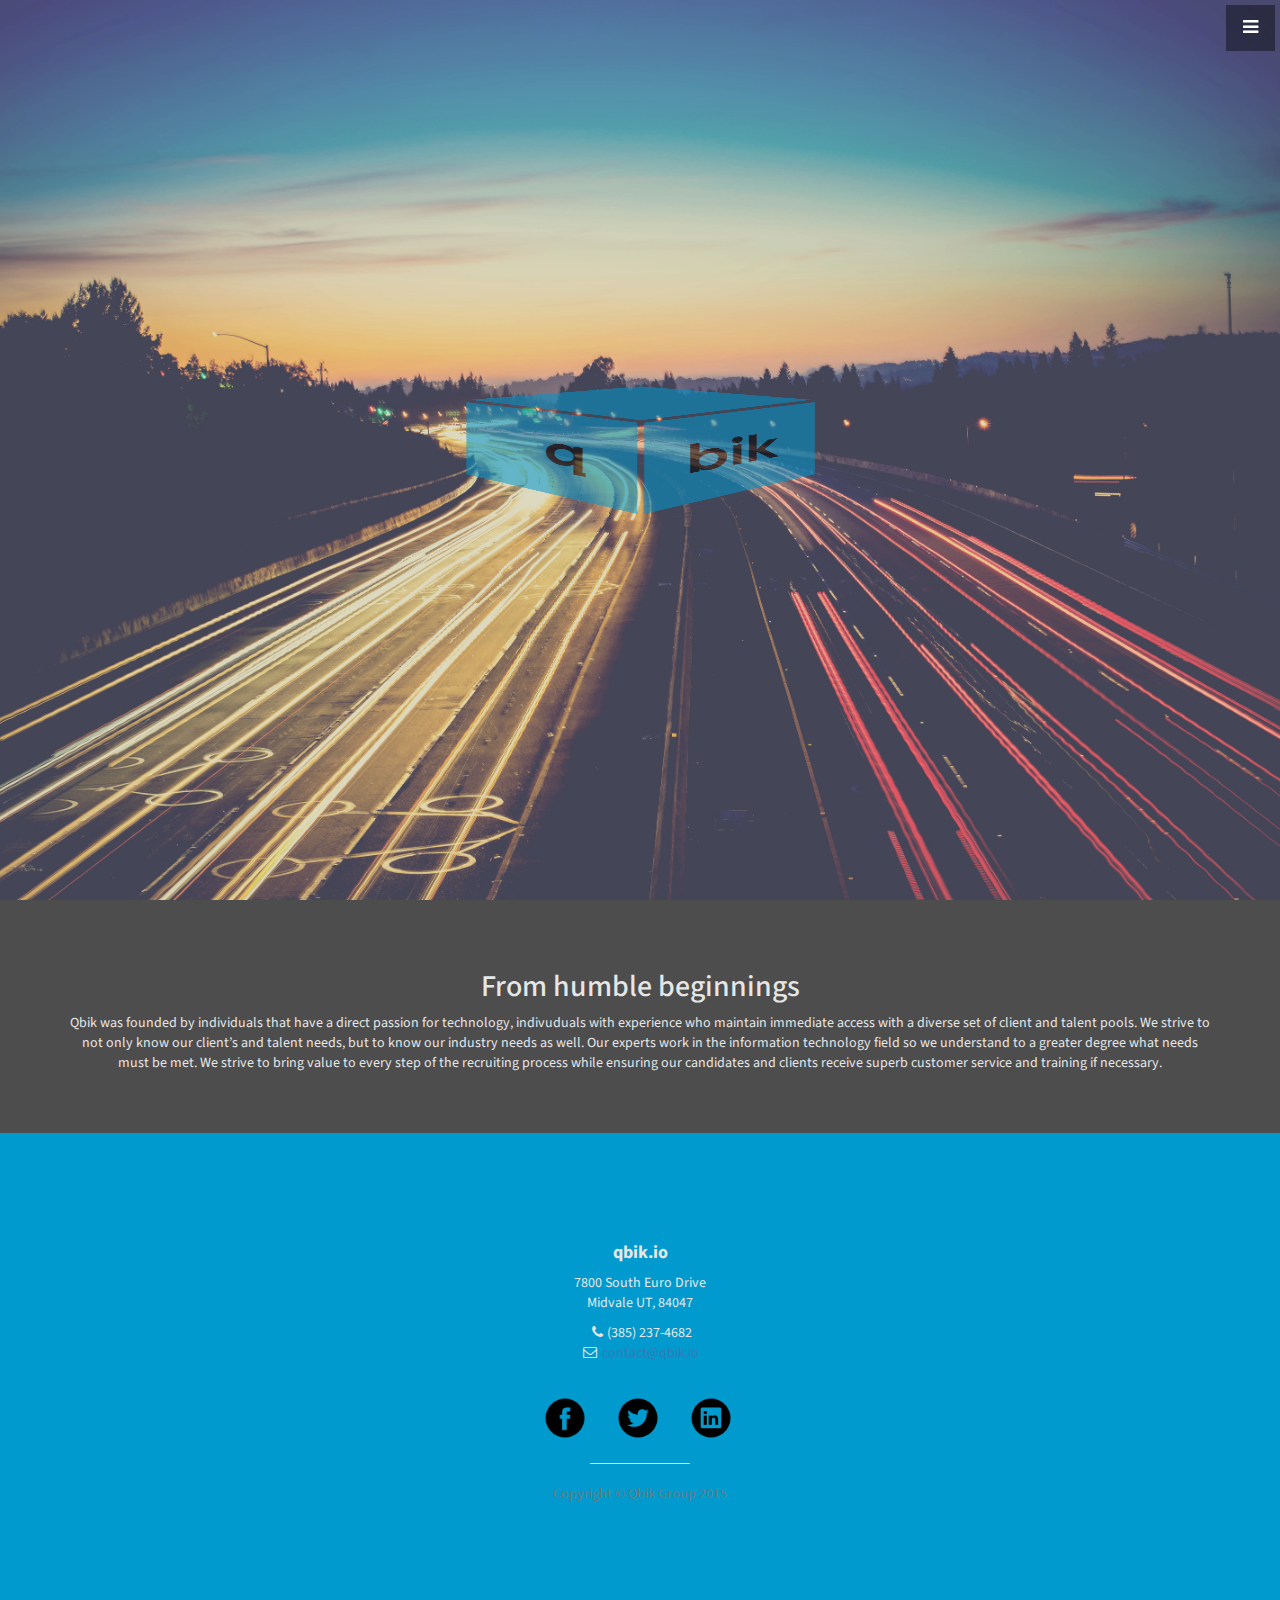
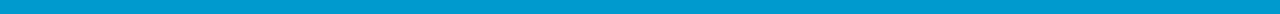
<file: about.html>
<!DOCTYPE html>
<html lang="en">

<head>

    <meta charset="utf-8">
    <meta http-equiv="X-UA-Compatible" content="IE=edge">
    <meta name="viewport" content="width=device-width, initial-scale=1">
    <meta name="description" content="">
    <meta name="author" content="">
    <meta name="google-site-verification" content="pDyK1uDgTT6FEwlS7EU8xcgCTHcCN7s4ZdsWsCnKxTA" />
    <meta name="viewport" content="width=device-width, initial-scale=1, maximum-scale=1, user-scalable=0"/> <!--320-->

    <link rel="icon" type="image/png" href="img/QBIKFINL-01.png">
    <title>qbik | About</title>

    <!-- Bootstrap Core CSS -->
    <link href="css/bootstrap.min.css" rel="stylesheet">

    <!-- Custom CSS -->
    <link href="css/stylish-portfolio.css" rel="stylesheet">

    <!-- Custom Fonts -->
    <link href="font-awesome/css/font-awesome.min.css" rel="stylesheet" type="text/css">
    <link href="http://fonts.googleapis.com/css?family=Source+Sans+Pro:300,400,700,300italic,400italic,700italic" rel="stylesheet" type="text/css">

    <!-- HTML5 Shim and Respond.js IE8 support of HTML5 elements and media queries -->
    <!-- WARNING: Respond.js doesn't work if you view the page via file:// -->
    <!--[if lt IE 9]>
    <script src="https://oss.maxcdn.com/libs/html5shiv/3.7.0/html5shiv.js"></script>
    <script src="https://oss.maxcdn.com/libs/respond.js/1.4.2/respond.min.js"></script>
    <![endif]-->

</head>

<body>

<!-- Navigation -->
<a id="menu-toggle" href="#" class="btn btn-dark btn-lg toggle"><i class="fa fa-bars"></i></a>
<nav id="sidebar-wrapper">
    <ul class="sidebar-nav">
        <a id="menu-close" href="#" class="btn btn-light btn-lg pull-right toggle"><i class="fa fa-times"></i></a>
        <li class="sidebar-brand">
            <a href="#top"  onclick = $("#menu-close").click(); >qbik | About</a>
        </li>
        <li>
            <a href="index.html" onclick = $("#menu-close").click(); >Home</a>
        </li>
        <li>
            <a href="#top" onclick = $("#menu-close").click(); >About</a>
        </li>
        <!--<li>-->
            <!--<a href="#services" onclick = $("#menu-close").click(); >Services</a>-->
        <!--</li>-->
        <!--<li>-->
            <!--<a href="#portfolio" onclick = $("#menu-close").click(); >Portfolio</a>-->
        <!--</li>-->
        <li>
            <a href="contact.html" onclick = $("#menu-close").click(); >Contact</a>
        </li>
    </ul>
</nav>

<!-- Header -->
<header id="top" class="about-header">
    <div class="text-vertical-center">
        <!--<h1>qbik Technology Group </h1>-->
        <img class="main-logo" src="img/QBIKFINL-01.png" alt="qbik logo" >
        <!--<h3>Talent Acquisition Firm</h3>-->
        <br>
    </div>
</header>

<!-- About -->
<section id="about" class="about">
    <div class="container">
        <div class="row">
            <div class="col-lg-12 text-center">
                <h2>From humble beginnings</h2>
                <p>
                    Qbik was founded by individuals that have a direct passion for technology, indivuduals with experience who maintain immediate access with a diverse set of client and
                    talent pools.  We strive to not only know our client’s and talent  needs, but to know our industry needs  as well. Our experts work in the information technology
                    field so we understand to a greater degree what needs must be met.  We strive to bring value to every step of the recruiting process while ensuring our candidates and
                    clients receive superb customer service and training if necessary.

                </p>
                <!--<p class="lead">This theme features some wonderful photography courtesy of <a target="_blank" href="http://join.deathtothestockphoto.com/">Death to the Stock Photo</a>.</p>-->
            </div>
        </div>
        <!-- /.row -->
    </div>
    <!-- /.container -->
</section>



<!-- Footer -->
<footer>
    <div class="container">
        <div class="row">
            <div class="col-lg-10 col-lg-offset-1 text-center">
                <h4><strong>qbik.io</strong>
                </h4>
                <p>7800 South Euro Drive<br>Midvale UT, 84047</p>
                <ul class="list-unstyled">
                    <li><i class="fa fa-phone fa-fw"></i>(385) 237-4682</li>
                    <li><i class="fa fa-envelope-o fa-fw"></i>  <a href="mailto:name@example.com">contact@qbik.io</a>
                    </li>
                </ul>
                <br>
                <ul class="list-inline">
                    <li>
                        <!--<a href="#"><i class="fa fa-facebook fa-fw fa-3x"></i></a>-->
                        <a href="https://www.facebook.com/pages/Qbik/539615939512830" target="_blank">
                            <img src="img/facebook.png" alt="Facebook Symbol" class="social-icon" >
                        </a>
                    </li>
                    <li>
                        <!--<a href="#"><i class="fa fa-twitter fa-fw fa-3x"></i></a>-->
                        <a href="https://twitter.com/qbikgroup" target="_blank">
                            <img src="img/twitter.png" alt="Twitter Symbol" class="social-icon" >
                        </a>
                    </li>
                    <li>
                        <!--<a href="#"><i class="fa fa-dribbble fa-fw fa-3x"></i></a>-->
                        <a href="https://www.linkedin.com/company/qbik-group?trk=eml-company_page_created-body-view_cp_button&midToken=AQGBE0A-BW71pw&fromEmail=fromEmail&ut=2dv5OUY6Q-H6Q1" target="_blank">
                            <img src="img/linkedin.png" alt="Linkedin Symbol" class="social-icon">
                        </a>
                    </li>
                </ul>
                <hr class="small">
                <p class="text-muted">Copyright &copy; Qbik Group 2015</p>
            </div>
        </div>
    </div>
</footer>

<!-- jQuery -->
<script src="js/jquery.js"></script>

<!-- Bootstrap Core JavaScript -->
<script src="js/bootstrap.min.js"></script>

<!-- Custom Theme JavaScript -->
<script>
    // Closes the sidebar menu
    $("#menu-close").click(function(e) {
        e.preventDefault();
        $("#sidebar-wrapper").toggleClass("active");
    });

    // Opens the sidebar menu
    $("#menu-toggle").click(function(e) {
        e.preventDefault();
        $("#sidebar-wrapper").toggleClass("active");
    });

    // Scrolls to the selected menu item on the page
    $(function() {
        $('a[href*=#]:not([href=#])').click(function() {
            if (location.pathname.replace(/^\//, '') == this.pathname.replace(/^\//, '') || location.hostname == this.hostname) {

                var target = $(this.hash);
                target = target.length ? target : $('[name=' + this.hash.slice(1) + ']');
                if (target.length) {
                    $('html,body').animate({
                        scrollTop: target.offset().top
                    }, 1000);
                    return false;
                }
            }
        });
    });
</script>

</body>

</html>
</file>
<file: css/stylish-portfolio.css>
/*!
 * Start Bootstrap - Stylish Portfolio Bootstrap Theme (http://startbootstrap.com)
 * Code licensed under the Apache License v2.0.
 * For details, see http://www.apache.org/licenses/LICENSE-2.0.
 */

/* Global Styles */

html,
body {
    width: 100%;
    height: 100%;
}

body {
    font-family: "Source Sans Pro","Helvetica Neue",Helvetica,Arial,sans-serif;
}

.text-vertical-center {
    display: table-cell;
    text-align: center;
    vertical-align: middle;
}

.text-vertical-center h1 {
    margin: 0;
    padding: 0;
    font-size: 4.5em;
    font-weight: 700;
}

/* Custom Button Styles */

.btn-dark {
    border-radius: 0;
    color: #fff;
    background-color: rgba(0,0,0,0.4);
}

.btn-dark:hover,
.btn-dark:focus,
.btn-dark:active {
    color: #fff;
    background-color: rgba(0,0,0,0.7);
}

.btn-light {
    border-radius: 0;
    color: #333;
    background-color: rgb(255,255,255);
}

.btn-light:hover,
.btn-light:focus,
.btn-light:active {
    color: #333;
    background-color: rgba(255,255,255,0.45);
}

/* Custom Horizontal Rule */

hr.small {
    max-width: 100px;
}

/* Side Menu */

#sidebar-wrapper {
    z-index: 1000;
    position: fixed;
    right: 0;
    width: 250px;
    height: 100%;
    margin-right: -250px;
    overflow-y: auto;
    background: #222;
    -webkit-transition: all 0.4s ease 0s;
    -moz-transition: all 0.4s ease 0s;
    -ms-transition: all 0.4s ease 0s;
    -o-transition: all 0.4s ease 0s;
    transition: all 0.4s ease 0s;
}

.sidebar-nav {
    position: absolute;
    top: 0;
    width: 250px;
    margin: 0;
    padding: 0;
    list-style: none;
}

.sidebar-nav li {
    text-indent: 20px;
    line-height: 40px;
}

.sidebar-nav li a {
    display: block;
    text-decoration: none;
    color: #999;
}

.sidebar-nav li a:hover {
    text-decoration: none;
    color: #fff;
    background: rgba(255,255,255,0.2);
}

.sidebar-nav li a:active,
.sidebar-nav li a:focus {
    text-decoration: none;
}

.sidebar-nav > .sidebar-brand {
    height: 55px;
    font-size: 18px;
    line-height: 55px;
}

.sidebar-nav > .sidebar-brand a {
    color: #999;
}

.sidebar-nav > .sidebar-brand a:hover {
    color: #fff;
    background: none;
}

#menu-toggle {
    z-index: 1;
    position: fixed;
    top: 0;
    right: 0;
}

#sidebar-wrapper.active {
    right: 250px;
    width: 250px;
    -webkit-transition: all 0.4s ease 0s;
    -moz-transition: all 0.4s ease 0s;
    -ms-transition: all 0.4s ease 0s;
    -o-transition: all 0.4s ease 0s;
    transition: all 0.4s ease 0s;
}

.toggle {
    margin: 5px 5px 0 0;
}

/* Header */

.header {
    display: table;
    position: relative;
    width: 100%;
    height: 100%;
    background: url(../img/city_lane.jpeg) no-repeat center center scroll;
    -webkit-background-size: cover;
    -moz-background-size: cover;
    background-size: cover;
    -o-background-size: cover;
}



.main-logo{
    position: relative;
    height: 20%;
    width: 45%;
    opacity: .55;
    min-width: 650px;
    max-width: 675px;
}

@media screen and (max-width: 560px) {

    .main-logo{
        position: relative;
        height: 20%;
        width: 45%;
        opacity: .55;
        max-width: 225px;
        min-width: 225px;
        min-height: 200px;
        max-height: 200px;
    }
}

/*@media screen and (max-width:660px){*/
    /*.main-logo{*/
        /*position: relative;*/
        /*height: 20%;*/
        /*width: 45%;*/
        /*opacity: .55;*/
        /*min-width: 450px;*/
        /*max-width: 475px;*/
    /*}*/
/*}*/

/* About */

.about {
    padding: 50px 0;
    background: #4D4D4D;
}

.about-header {
    display: table;
    position: relative;
    width: 100%;
    height: 100%;
    background: url(../img/freeway.jpg) no-repeat center center scroll;
    -webkit-background-size: cover;
    -moz-background-size: cover;
    background-size: cover;
    -o-background-size: cover;
}

/* Services */

.services {
    padding: 50px 0;
    background: #009ace;
}

.service-item {
    margin-bottom: 30px;
}

/* Callout */

.callout {
    display: table;
    width: 100%;
    height: 400px;
    color: ghostwhite;
    background: url(../img/callout.jpg) no-repeat center center scroll;
    -webkit-background-size: cover;
    -moz-background-size: cover;
    background-size: cover;
    -o-background-size: cover;
}

/* Portfolio */

.portfolio {
    padding: 50px 0;
    background: #4D4D4D;
}
.col-lg-10 h2{
    color: #E6E6E6;
}

.portfolio-item {
    margin-bottom: 30px;
}

.img-portfolio {
    margin: 0 auto;
}

.img-portfolio:hover {
    opacity: 0.8;
}

/* Call to Action */

.call-to-action {
    padding: 50px 0;
    background: #009ace;
}

.call-to-action .btn {
    margin: 10px;
}

/* Map */

.map {
    height: 500px;
}

@media(max-width:768px) {
    .map {
        height: 75%;
    }
}

/* Footer */

footer {
    padding: 100px 0;
    background: #009ace;
}

.row{
    color: #E6E6E6;
}

.social-icon{
    width:50px;
    height:50px;
    margin:0 5px;
}


/*Contact*/
#contact{
    text-align: center;
    background: #4D4D4D;

}
.contact-info{
    list-style-type: none;
    text-align: center;
}

#secondary{
    text-align: center;
}

.contact-header {
    display: table;
    position: relative;
    width: 100%;
    height: 100%;
    background: url(../img/code_background.jpg) no-repeat center center scroll;
    -webkit-background-size: cover;
    -moz-background-size: cover;
    background-size: cover;
    -o-background-size: cover;
}
/*.contact-info li.phone a{*/
    /*background-image:url('../img/phone.png');*/
/*}*/

/*.contact-info li.mail a{*/
    /*background-image:url('../img/mail.png');*/
/*}*/

/*.contact-info{*/
    /*list-style:none;*/
    /*padding:0;*/
    /*margin:0;*/
    /*font-size:0.9em;*/
/*}*/

/*.contact-info a{*/
    /*display:block;*/
    /*min-height:20px;*/
    /*background-repeat:no-repeat;*/
    /*background-size:20px 20px;*/
    /*padding:0 0 0 30px;*/
    /*margin:0 0 10px;*/
/*}*/
</file>
